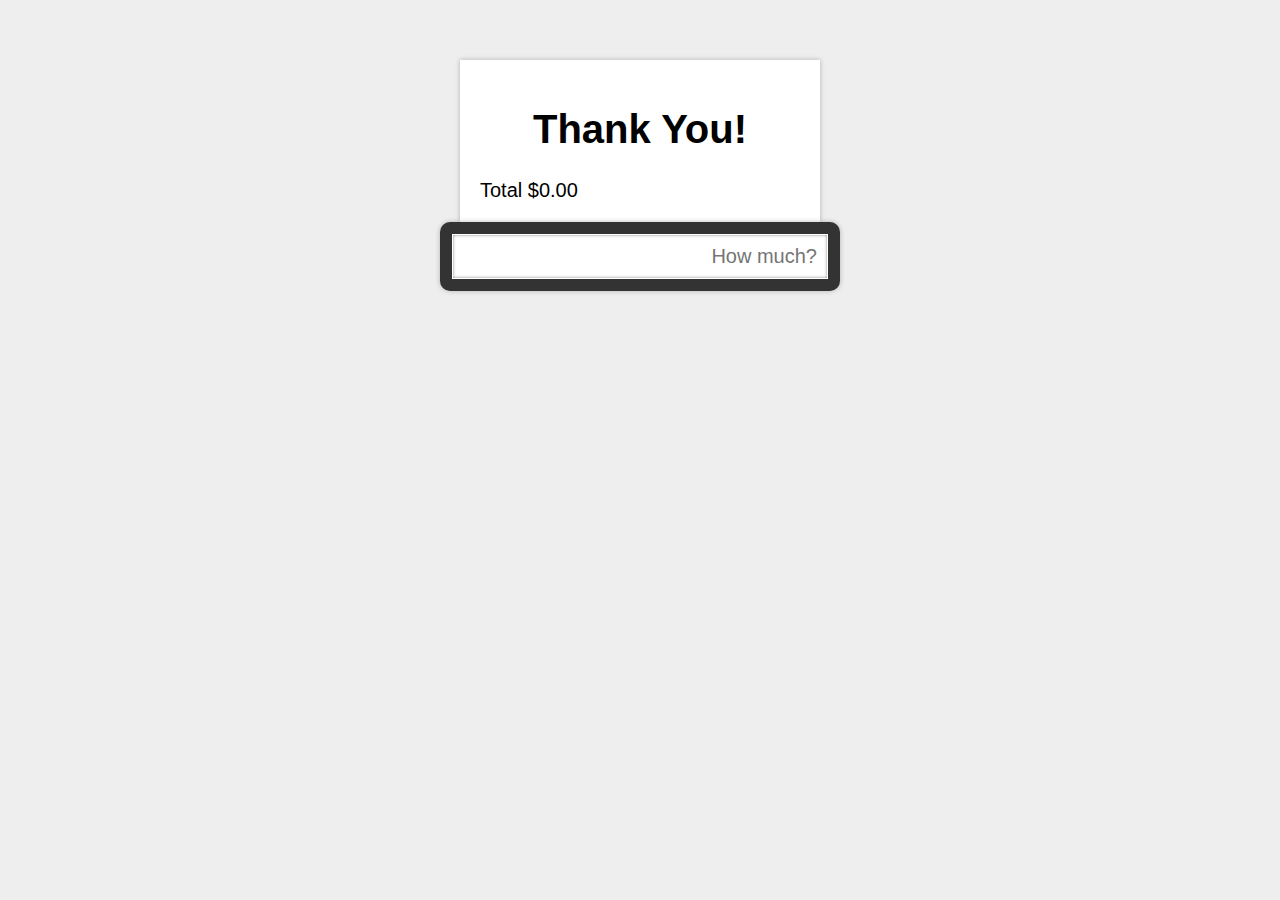
<file: cash_register/index.html>
<!DOCTYPE html>
<html>
<head>
	<meta charset="UTF-8">
	<title>Cash Register - CodePen</title>
	<link rel="stylesheet" href="css/main.css">
</head>
<body>
	
	<div id="register">
		<div id="ticket">
			<h1>Thank You!</h1>
			
				<div id="entries">
					<ul id="entryUL">
					</ul>
				</div>
				<div>
		
						<span>Total</span>
						<span id="total">$0.00</span>
					
				</div>
			
		</div>
		<form id="entry">
			<input id="newEntry" autofocus placeholder="How much?"/>
		</form>
	</div>

	<script src="js/main.js"></script>

</body>
</html>
</file>
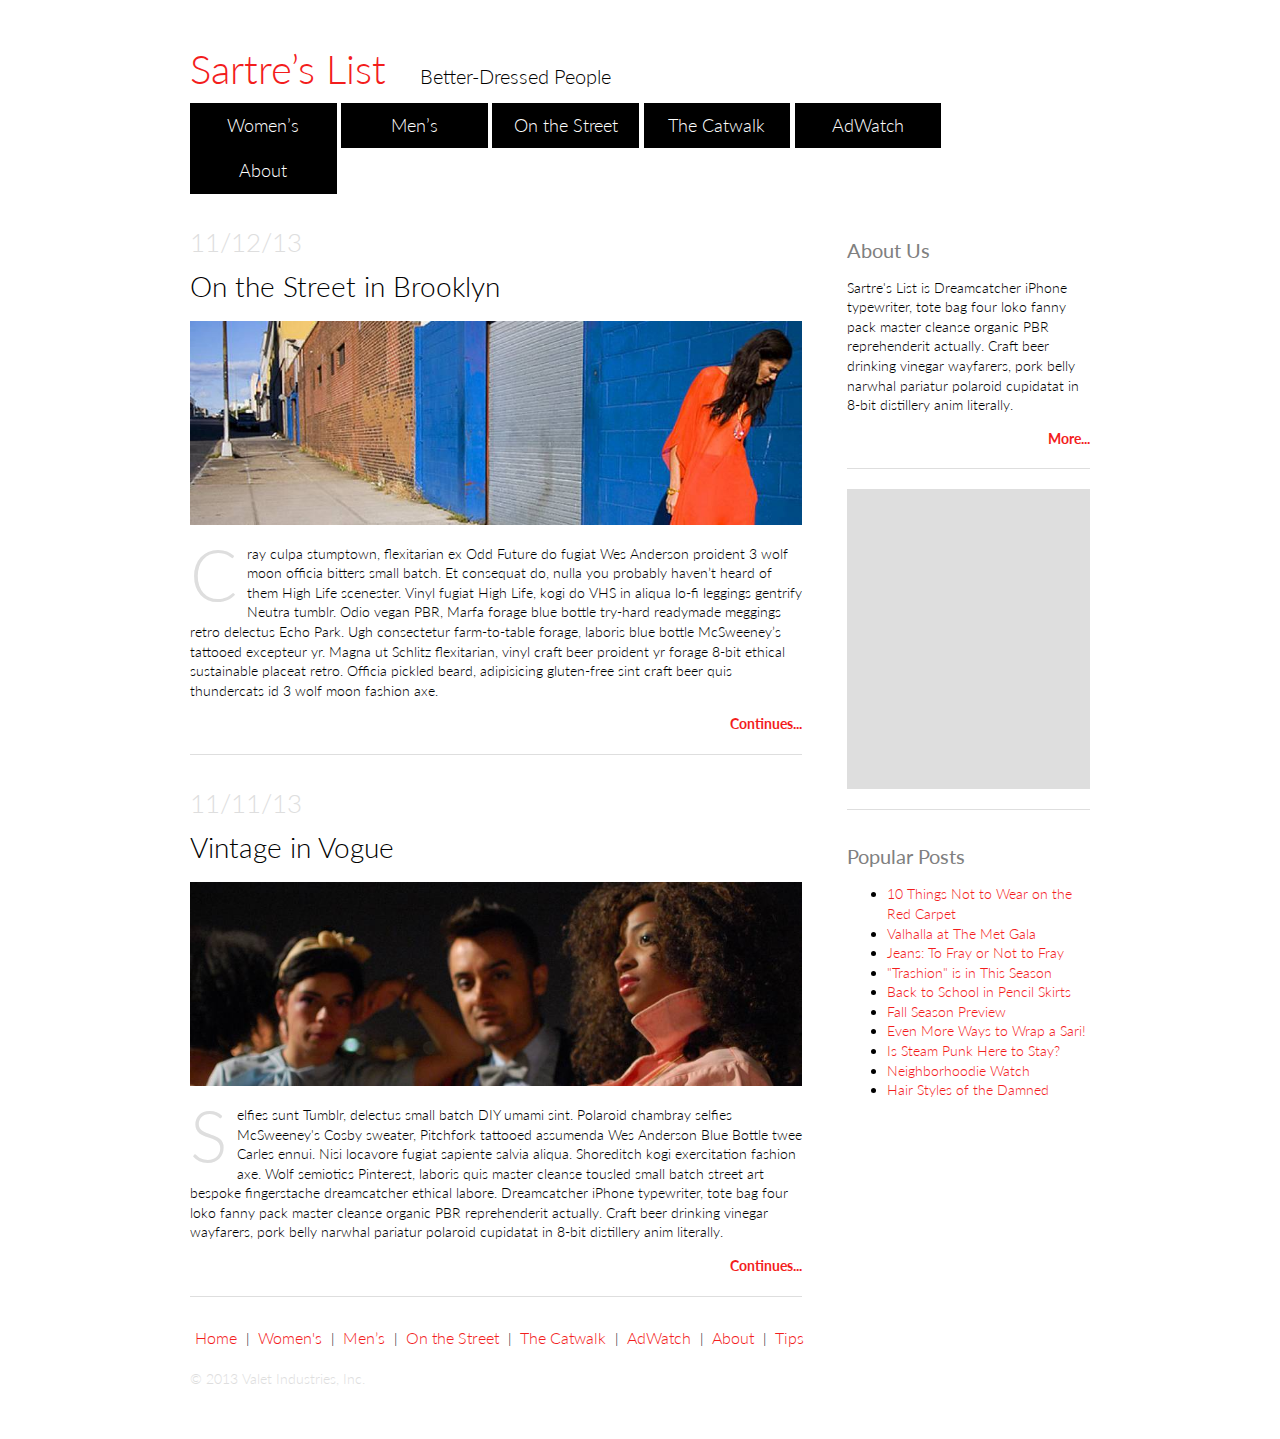
<file: fashion_blog_part2/index.html>
<!--Add CSS to the page. When complete it should look like Fashion_Blog.png
Do you see new tags? Look them up so you are growing your tag vocabulary. 
Bonus: Google <footer> </footer> tag and implement the page footer.
Add Google Fonts.
-->

<!doctype html>
<html lang="en-us">
	<head>
		<meta charset="utf-8">
		<title>Sartre’s List</title>

		<link rel="stylesheet" href="css/normalize.css">
		<link rel="stylesheet" href="css/style.css">
		<link rel="stylesheet" type="text/css" href="http://fonts.googleapis.com/css?family=Lato:300,400,700">

	</head>
	<body>
		<div id="container">
			<header>
				<h1><a href="index.html">Sartre’s List</a></h1>
				<h2>Better-Dressed People</h2>
				<nav>
					<a href="#">Women’s</a>
					<a href="#">Men’s</a>
					<a href="#">On the Street</a>
					<a href="#">The Catwalk</a>
					<a href="#">AdWatch</a>
					<a href="#">About</a>
				</nav>
			</header>

			<div id="main">
				<article>
					<h3>11/12/13</h3>
					<h2><a href="#">On the Street in Brooklyn</a></h2>
					<img src="img/fashion_photo.jpeg" alt="Brooklyn street fashion">
					<p>Cray culpa stumptown, flexitarian ex Odd Future do fugiat Wes Anderson proident 3 wolf moon officia bitters small batch. Et consequat do, nulla you probably haven’t heard of them High Life scenester. Vinyl fugiat High Life, kogi do VHS in aliqua lo-fi leggings gentrify Neutra tumblr. Odio vegan PBR, Marfa forage blue bottle try-hard readymade meggings retro delectus Echo Park. Ugh consectetur farm-to-table forage, laboris blue bottle McSweeney’s tattooed excepteur yr. Magna ut Schlitz flexitarian, vinyl craft beer proident yr forage 8-bit ethical sustainable placeat retro. Officia pickled beard, adipisicing gluten-free sint craft beer quis thundercats id 3 wolf moon fashion axe.</p>
					<h4><a href="#">Continues...</a></h4>
				</article>

				<article>
					<h3>11/11/13</h3>
					<h2><a href="#">Vintage in Vogue</a></h2>
					<img src="img/fashion_photo2.jpeg" alt="fashion group photo">
					<p>Selfies sunt Tumblr, delectus small batch DIY umami sint. Polaroid chambray selfies McSweeney's Cosby sweater, Pitchfork tattooed assumenda Wes Anderson Blue Bottle twee Carles ennui. Nisi locavore fugiat sapiente salvia aliqua. Shoreditch kogi exercitation fashion axe. Wolf semiotics Pinterest, laboris quis master cleanse tousled small batch street art bespoke fingerstache dreamcatcher ethical labore. Dreamcatcher iPhone typewriter, tote bag four loko fanny pack master cleanse organic PBR reprehenderit actually. Craft beer drinking vinegar wayfarers, pork belly narwhal pariatur polaroid cupidatat in 8-bit distillery anim literally.</p>
					<h4><a href="#">Continues...</a></h4>
				</article>
			</div>

			<aside>
				<div id="asideTop">
				<h2>About Us</h2>

				<p>
				Sartre's List is Dreamcatcher iPhone typewriter, tote bag four loko fanny pack master cleanse organic PBR reprehenderit actually. Craft beer drinking vinegar wayfarers, pork belly narwhal pariatur polaroid cupidatat in 8-bit distillery anim literally.
				</p>
				<h4><a href="#">More...</a></h4>
				</div>

				<div id="asideMiddle">
				</div>

				<div id="asideBottom">
				<h2> Popular Posts </h2>
					<ul>
						<li>
							<a href="#">10 Things Not to Wear on the Red Carpet</a>
						</li>
						<li>
							<a href="#">Valhalla at The Met Gala</a>
						</li>
						<li>
							<a href="#">Jeans: To Fray or Not to Fray</a>
						</li>
						<li>
							<a href="#">"Trashion" is in This Season</a>
						</li>
						<li>
							<a href="#">Back to School in Pencil Skirts</a>
						</li>
						<li>
							<a href="#">Fall Season Preview</a>
						</li>
						<li>
							<a href="#">Even More Ways to Wrap a Sari!</a>
						</li>
						<li>
							<a href="#">Is Steam Punk Here to Stay?</a>
						</li>
						<li>
							<a href="#">Neighborhoodie Watch</a>
						</li>
						<li>
							<a href="#">Hair Styles of the Damned</a>
						</li>
					</ul>
				</div>

			</aside>

			<footer>
				<nav>
					<a href="#">Home</a>
					|
					<a href="#">Women's</a>
					|
					<a href="#">Men’s</a>
					|
					<a href="#">On the Street</a>
					|
					<a href="#">The Catwalk</a>
					|
					<a href="#">AdWatch</a>
					|
					<a href="#">About</a>
					|
					<a href="#">Tips</a>
				</nav>
				<small>&copy; 2013 Valet Industries, Inc.</small>
			</footer>
		</div>
	</body>
</html>
</file>
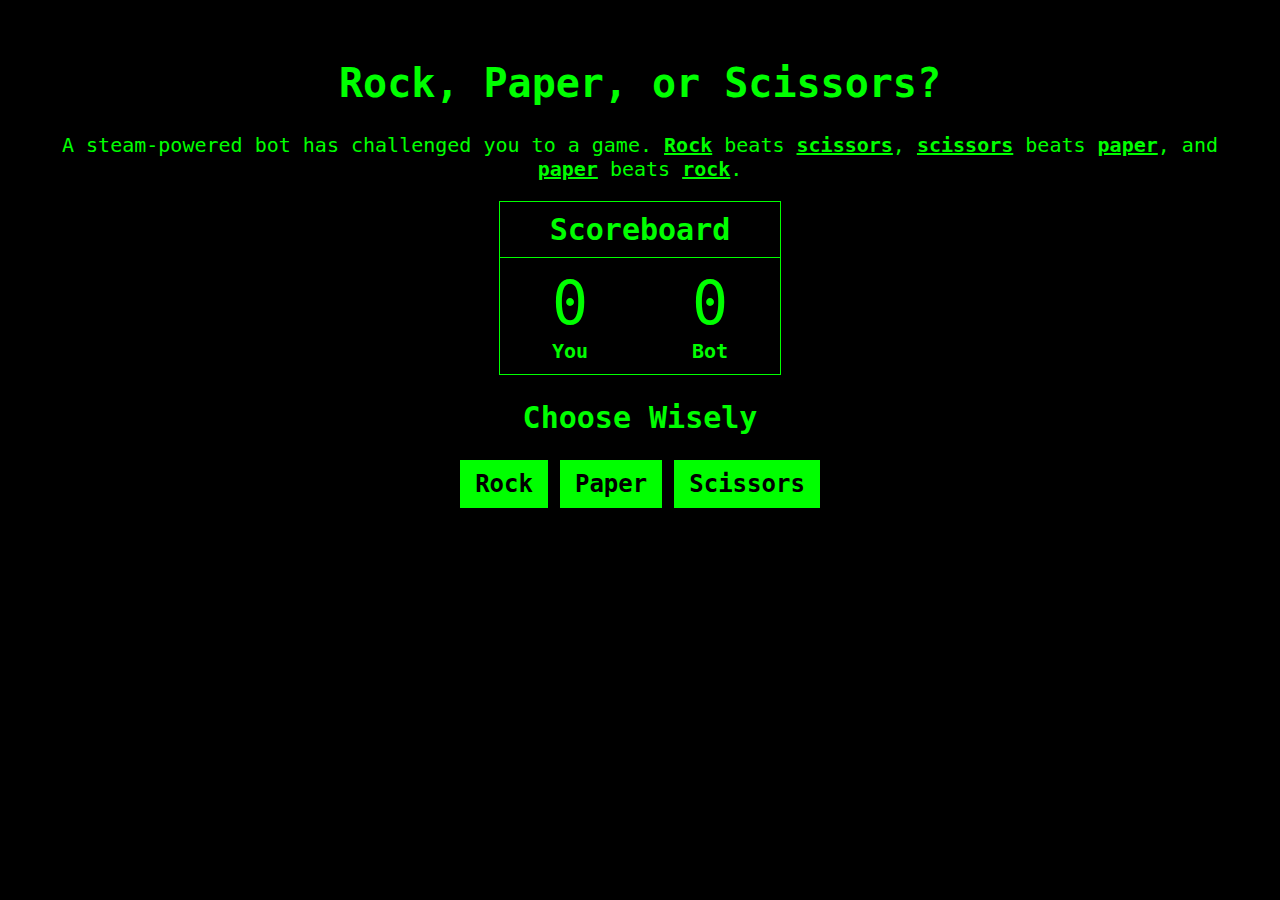
<file: rock_paper_scissors/index.html>
<!DOCTYPE html>
<html>

<head>

	<meta charset="UTF-8">

	<title>Parchment, Stone, or Blade?</title>

	<link rel="stylesheet" href="css/main.css">

</head>

<body>

<h1>Rock, Paper, or Scissors?</h1>

<p>A steam-powered bot has challenged you to a game. <strong>Rock</strong> beats <strong>scissors</strong>, <strong>scissors</strong> beats <strong>paper</strong>, and <strong>paper</strong> beats <strong>rock</strong>.</p>

<div class="scoreboard">
  <h2>Scoreboard</h2>
  <table>
    <tbody>
      <tr>
        <td id="humanScore">0</td>
        <td id="computerScore">0</td>
      </tr>
    </tbody>
    <tfoot>
      <tr>
        <th>You</th>
        <th>Bot</th>
      </tr>
    </tfoot>
  </table>
</div>

<h2>Choose Wisely</h2>

<button id="rock">Rock</button>

<button id="paper">Paper</button>

<button id="scissors">Scissors</button>


<div id="status">
  <span id="humanStatus"></span>
  <span id="computerStatus"></span>
  <span id="gameResult"></span>
</div>

<script src="js/main.js"></script>

</body>

</html>
</file>
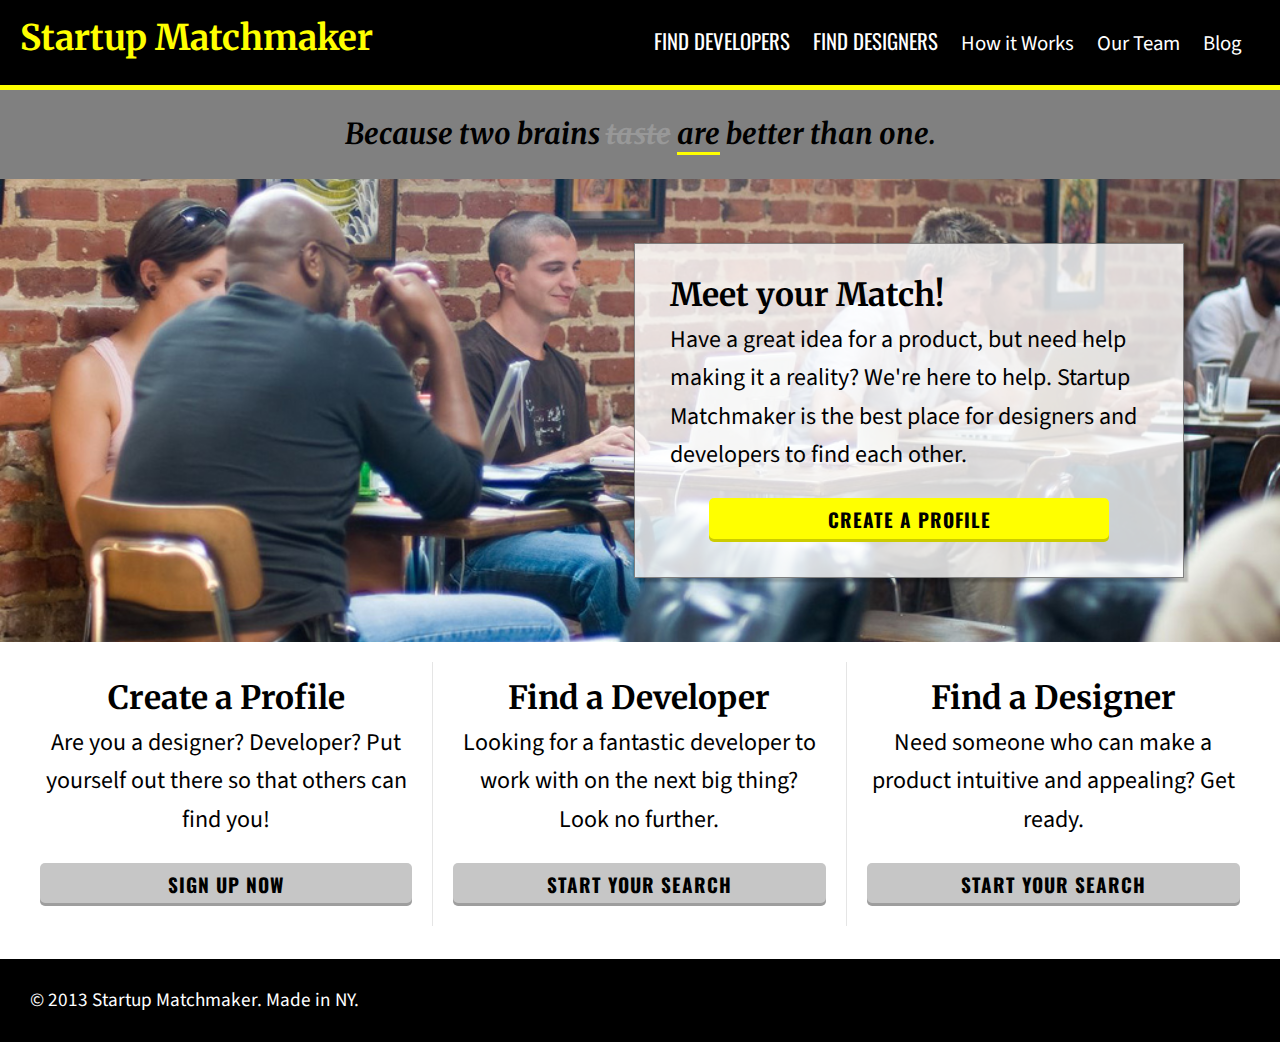
<file: Startup Matchmaker_responsive/index.html>
<!DOCTYPE html>
<html lang="en">
	<head>
    	<meta charset="utf-8">
    	<meta name="description" content="Your description goes here">
    	<meta name="keywords" content="one, two, three">
	
		<title>Startup Matchmaker</title>
		
		<!-- external CSS link -->
		<link rel="stylesheet" href="css/normalize.css">
		<link rel="stylesheet" href="css/style.css">
		<link href='http://fonts.googleapis.com/css?family=Source+Sans+Pro:400,600,700|Merriweather:700,700italic|Oswald:400,700' rel='stylesheet' type='text/css'>

	</head>
	<body>
		<div class="container">
			<header>
				<h1>
					<a href="index.html"> Startup Matchmaker </a>
				</h1>

					<div class="mobileNav">
						<div></div>
						<div></div>
						<div></div>
					</div>	
				
				<nav>
					<ul>
						<li>
							<a href="developers.html" class="linkDevelopers">Find Developers</a>
						</li>
						<li>
							<a href="designers.html" class="linkDesigners">Find Designers</a>
						</li>
						<li>
							<a href="#">How it Works</a>
						</li>
						<li>
							<a href="#">Our Team</a>
						</li>
						<li>
							<a href="#"> Blog</a>
						</li>
					</ul>
				</nav>
			</header>

			<section class="mainTop">
				<div class="tagline">
					<h2>Because two brains <span>taste</span> <span>are</span> better than one.</h2>
				</div>
					<div class="intro">
						<h3>Meet your Match!</h3>
						<p>Have a great idea for a product, but need help making it a reality? We're here to help. Startup Matchmaker is the best place for designers and developers to find each other.</p>
						<a href="#" class="button yellow"> Create a Profile </a>
					</div>

				<div class="clearfix"></div>
			</section>

			<section class="mainBottom">
					<div class="actionBlock">
						<h3>Create a Profile</h3>
						<p>Are you a designer? Developer? Put yourself out there so that others can find you!</p>
						<a href="#" class="button">Sign up Now</a>
					</div>
					<div class="actionBlock">
						<h3>Find a Developer</h3>
						<p>Looking for a fantastic developer to work with on the next big thing? Look no further.</p>
						<a href="#" class="button">Start Your Search</a>
					</div>
					<div class="actionBlock">
						<h3>Find a Designer</h3>
						<p>Need someone who can make a product intuitive and appealing? Get ready.</p>
						<a href="#" class="button"> Start Your Search</a>
					</div>
			</section>

			<div class="clearfix"></div>

			<footer>
				<small>&copy; 2013 Startup Matchmaker. Made in NY.</small>
			</footer>
		</div><!-- #container --> 
		<script src="http://ajax.googleapis.com/ajax/libs/jquery/1.10.1/jquery.min.js"></script>
		<script src="js/main.js"></script>
	</body>
</html>
</file>
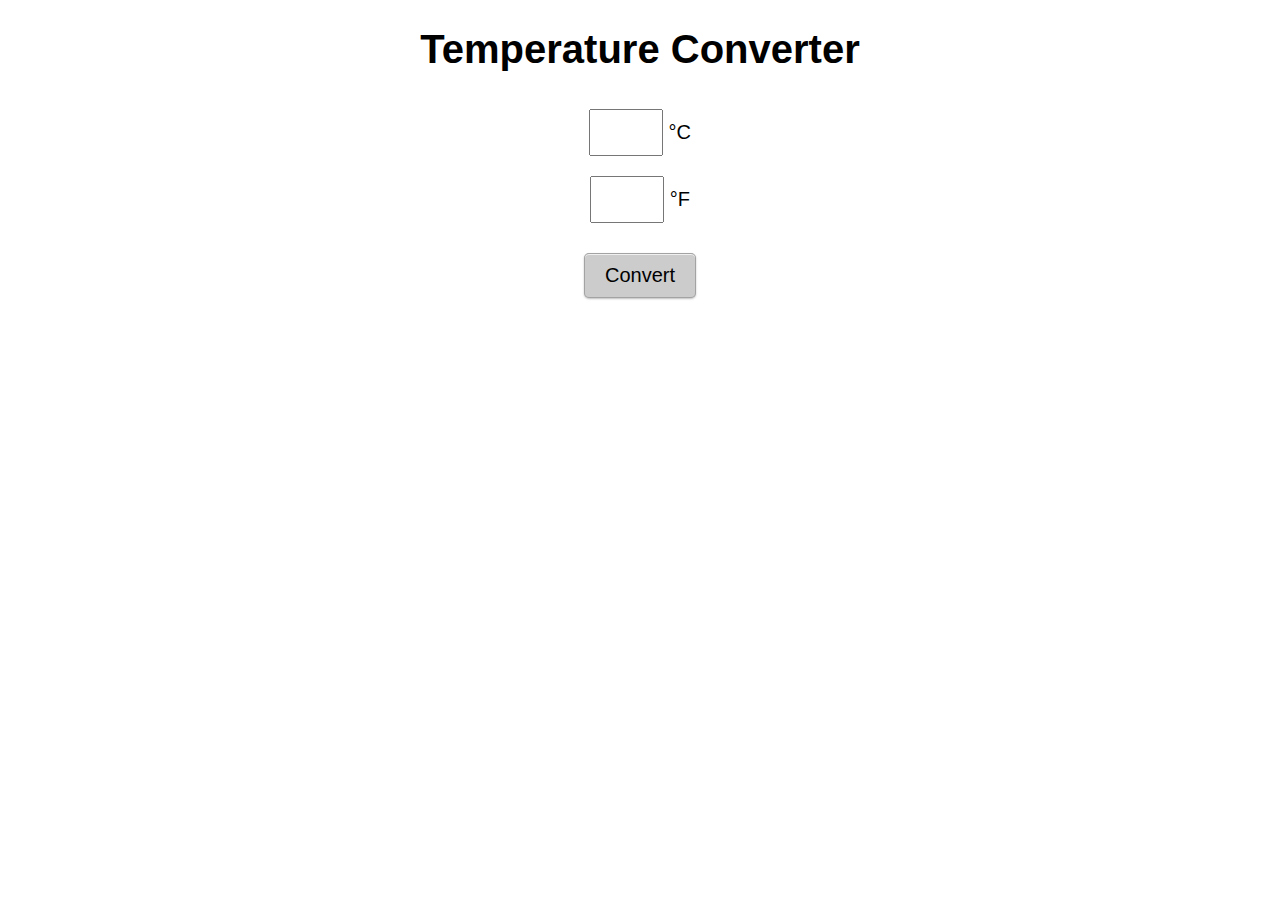
<file: temp_converter/index.html>
<!doctype html>
<html lang="en-us">
	<head>
		<meta charset="utf-8">
		<title>Temperature Converter</title>
		<link rel="stylesheet" href="css/normalize.css">
		<link rel="stylesheet" href="css/main.css">
	</head>
	<body>

		<!-- Build your page here, leaving the script tag after all your HTML, but before the </body> tag -->

		<h1>Temperature Converter</h1>

		<div>
		  <input id="inputC"  type="number">
		  <span>&deg;C</span>
		</div>

		<div>
		  <input id="inputF" type="number">
		  <span>&deg;F</span>
		</div>

		<button id="buttonConvert">Convert</button>

		<script src="js/main.js"></script>

	</body>
</html>
</file>
<file: cash_register/css/main.css>
body {
	background: #EEE;
	font-family: sans-serif;
	font-size: 20px;
	margin: 3em;
	padding: 0;
}

#register {
	width: 20em;
	margin: auto;
}

#ticket {
	background: white;
	margin: 0 1em;
	padding: 1em;
	box-shadow: 0 0 5px rgba(0,0,0,.25);
}
#ticket h1 {
	text-align: center;
}
#ticket table {
	font-family: monospace;
	width: 100%;
	border-collapse: collapse;
}
#ticket td, #ticket th {
	padding: 5px;
}
#ticket th {
	text-align: left;
}
#ticket td, #ticket #total {
	text-align: right;
}
#ticket tfoot th {
	border-top: 1px solid black;
}

#entry {
	background: #333;
	padding: 12px;
	border-radius: 10px;
	box-shadow: 0 0 5px rgba(0,0,0,.25);
}
#entry input {
	width: 100%;
	padding: 10px;
	border: 1px solid black;
	text-align: right;
	font-family: sans-serif;
	font-size: 20px;
	box-shadow: inset 0 0 3px rgba(0,0,0,.5);
	-webkit-box-sizing: border-box;
	-moz-box-sizing: border-box;
	box-sizing: border-box;
}
#entry input:focus {
	outline: none;
	border-color: rgba(255,255,255,.75);
}
</file>
<file: fashion_blog_part2/css/style.css>
/* 
Project Name: Blank Template
Client: Your Client
Author: Your Name
Developer @GA in NYC
*/


/******************************************
/* SETUP                   
/*******************************************/

/* Box Model Hack */
* {
     -moz-box-sizing: border-box; /* Firexfox */
     -webkit-box-sizing: border-box; /* Safari/Chrome/iOS/Android */
     box-sizing: border-box; /* IE */
}

/* Clear fix hack */
.clearfix:after {
     clear: both;
     content: ".";
     display: block;
     height: 0;
     line-height: 0;
     visibility: hidden;
}

.clear {
	clear: both;
}

.alignright {
	float: right; 
	padding: 0 0 10px 10px; /* note the padding around a right floated image */
}

.alignleft {
	float: left; 
	padding: 0 10px 10px 0; /* note the padding around a left floated image */
}

/******************************************
/* BASE STYLES                   
/*******************************************/

body {
     color: #000;
     font-family: Lato, Helvetica, sans-serif;
     font-size: 14px;
     font-weight: 300;
     line-height: 1.4;
}


/******************************************
/* LAYOUT                   
/*******************************************/

/* Center the container */
#container {
	margin: 50px auto;
     width: 900px;
}

     header {
          margin-bottom: 30px;
     }

     #main {
          float: left;
          width: 68%;
     }

     aside {
          float: right;
          margin-left: 5%;
          width: 27%;
     }

          #asideTop {
               border-bottom: 1px solid rgb(222, 222, 222);
               padding-bottom: 20px;
          }

          #asideMiddle {
               background-color: rgb(222, 222, 222);
               border: 1px solid rgb(222, 222, 222);
               height: 300px;
               margin: 20px 0px;
          }

          #asideBottom {
               border-top: 1px solid rgb(222, 222, 222);
               padding-top: 20px;
          }

     footer {
          clear: both;
          margin-bottom: 30px;
     }

/******************************************
/* GLOBAL STYLES                 
/*******************************************/

a {
     color: rgb(243, 29, 29);
     font-weight: 300;
     text-decoration: none;
}

article {
     border-bottom: 1px solid rgb(222, 222, 222);
     margin-bottom: 30px;
     padding-bottom: 20px;
}

h1, h2, h3, h4 {
     font-weight: 300;
     line-height: 1.4em;
     margin: 0px;
}

img {
     margin-top: 8px;
     width: 100%;
}

/******************************************
/* NAVIGATION                
/*******************************************/

header nav {
     display: block;
     margin: 10px 0px 20px 0px;
}

     header nav a {
          background-color: black;
          color: white;
          display: inline-block;
          font-size: 18px;
          margin-right: .5px;
          padding: 10px;
          text-align: center;
          width: 16.3%;
     }

     header nav a:hover {
          color: rgb(243, 29, 29);
     }

footer nav a {
     font-size: 16px;
     margin-right: 5px;
     padding-left: 5px;
}

/******************************************
/* TEXT STYLES                 
/*******************************************/

a:hover {
     color: black;
}

article p:first-letter {
     color: rgb(222, 222, 222);
     float: left;
     font-size: 70px;
     line-height: 60px;
     padding-right: 10px;
     padding-top: 0px;
}

footer>small {
     color: rgb(222, 222, 222);
     display: block;
     font-size: 14px;
     margin-top: 20px;
}

h1 {
     display: inline;
}

     h1>a {
          font-size: 40px;
          margin-right: 30px;
     }

     h1>a:hover {
          color: rgb(243, 29, 29);
     }

h2 {
     font-size: 20px;
     margin: 12px 0px 10px 0px;
}

     h2>a {
          color: black;
          font-size: 28px;
     }

     h2>a:hover {
          color: black;
     }

     aside h2 {
          font-weight: 400;
          color: gray;
     }

     header>h2 {
          display: inline;
     }

h3 {
     color: rgb(222, 222, 222);
     font-size: 26px;
}

h4>a {
     display: block;
     font-weight: 700;
     text-align: right;
}
</file>
<file: rock_paper_scissors/css/main.css>
body {
  font-family: monospace;
  font-size: 20px;
  text-align: center;
  background: black;
  color: lime;
  margin: 3em;
}

strong {
  text-decoration: underline;
}

button {
  background: lime;
  color: black;
  border: none;
  padding: 10px 15px;
  font-size: 1.2em;
  font-family: monospace;
  font-weight: bold;
}
button:active {
  background: green;
}

.scoreboard {
  width: 14em;
  margin: auto;
  border: 1px solid lime;
}
.scoreboard h2 {
  border-bottom: 1px solid lime;
  margin: 0;
  padding: 10px;
}
.scoreboard table {
  margin: 10px auto;
  width: 100%;
  border-collapse: collapse;
}
.scoreboard th, .scoreboard td {
  text-align: center;
}
.scoreboard td {
  font-size: 3em;
  padding: 0 20px;
}

#status {
  margin-top: 20px;
}
</file>
<file: Startup Matchmaker_responsive/css/style.css>
/* 
Project Name: Blank Template
Client: Your Client
Author: Your Name
Developer @GA in NYC
*/


/******************************************
/* SETUP                   
/*******************************************/

/* Box Model Hack */
* {
     -moz-box-sizing: border-box; /* Firexfox */
     -webkit-box-sizing: border-box; /* Safari/Chrome/iOS/Android */
     box-sizing: border-box; /* IE */
}

/* Clear fix hack */
.clearfix:after {
     clear: both;
     content: ".";
     display: block;
     height: 0;
     line-height: 0;
     visibility: hidden;
}

.clear {
	clear: both;
}

.alignright {
	float: right; 
	padding: 0 0 10px 10px; /* note the padding around a right floated image */
}

.alignleft {
	float: left; 
	padding: 0 10px 10px 0; /* note the padding around a left floated image */
}

/*****************************************
/* BASE STYLES                   
/*******************************************/

html {
     font-size: 16px;
}

body {
     color: #000;
     font-family: 'Source Sans Pro', sans-serif;
     line-height: 1;
}


/******************************************
/* LAYOUT                 
/*******************************************/

/* Center the container */
/*.container {
     margin: auto;
	width: 960px;
}*/

header {
     background-color: black;
     border-bottom: 5px solid yellow;
     padding: 20px;
}

.mainTop {
     background: url('../img/coworking.jpg');
     background-position: 0 center;
     background-size: cover;
     height: auto;
}

     .mainPages {
          background: rgb(204, 204, 204);
     }


.mainBottom {
     padding: 20px 20px 30px 20px;
     display: inline-block;
}

footer {
     background-color: black;
     padding: 30px;
}

/******************************************
/*  GLOBAL STYLES                  
/*******************************************/

.button {

     font-family: 'Oswald', sans-serif;
     text-decoration: none;
     text-transform: uppercase;
     letter-spacing: 1px;
     font-weight: bold;
     background: rgb(198, 198, 198);
     color: black;
     display: block;
     text-align: center;
     padding: 12px;
     box-shadow: inset 0 -3px 0 rgba(0,0,0,.2);
     border-radius: 5px;
     max-width: 400px;
     margin: 0 auto;

}

.innerBox {
     height: 280px;
     width: 280px;
     background: rgb(204, 204, 204);
     margin-bottom: 10px;
}

.outerBox {
     padding: 10px;
     background: white;
     width: 300px;
     margin: 10px;
     display: inline-block;

}

.profileName {
     font-family: 'Source Sans Pro';
     font-size: 1.4rem;
     margin-bottom: 10px;
     display: block;
}

.tagPagesWrapper {
     display: inline-block;
     text-align: center;
}

     .tagPages {
          font-family: 'Source Sans Pro', sans-serif;
          font-size: 1rem;
          text-decoration: none;
          text-transform: uppercase;
          background: rgb(102, 102, 102);
          color: white;
          display: block;
          text-align: center;
          border-radius: 20px;
          padding: 5px 10px;
          float: left;
          margin: 0 5px 20px 0;
     }

/******************************************
/*  NAVIGATION                  
/*******************************************/

nav {
     text-align: right;
     margin: 0;
     width: 60%;
     display: inline-block;
}

.linkDevelopers, .linkDesigners {
     font-family: 'Oswald';
     text-transform: uppercase;
}

ul {
     margin: 0;
     padding: 0;
}
     ul li {
          display: inline-block;
     }

li>a {
     text-decoration: none;
     color: white;
     display: inline-block;
     font-family: 'Source Sans Pro';
     font-size: 1.3rem;
     padding: 10px;
}

     li>a:hover {
          background: rgb(102, 102, 102);
     }

 .mobileNav {
    display: none;
    width: 30px;
    height: 20px;
    margin-top: 5px;
    float: right;
 }

      .mobileNav div {
         border: 1px solid white;
         margin-bottom: 5px;
         color: yellow;
         border-radius: 1px;
      }
/******************************************
/*  TEXT STYLES                  
/*******************************************/

a {
     font-size: 1.2rem;
}

p {
     line-height: 1.6;
     margin-top: 10px;
     font-size: 1.5rem;
}

h1, h2, h3 {
     font-family: 'Merriweather';
     font-weight: 700;
     margin: 0 0;
}

h1 {
     width: 39%;
     margin: 0;
     display: inline-block;
}

     h1 a {
          color: yellow;
          font-size: 2.2rem;
          text-decoration: none;
     }

h2 {
     font-size: 1.8rem;
     font-style: italic;
     text-align: center;
     padding: 30px;
}

h3 {
     font-size: 2rem;
}

small {
     color: white;
     font-size: 1.2rem;
     line-height: 1.4rem;
}

/******************************************
/*  ADDITIONAL STYLES                  
/*******************************************/

.actionBlock {
     width: 33.33%;
     float: left;
     padding: 20px;
     text-align: center;
}

     .actionBlock:nth-child(-n+2) {
          border-right: 1px solid rgb(229, 229, 229);
     }

.intro {
     background-color: rgba(255, 255, 255, 0.8);
     float: right;
     padding: 2.2em;
     max-width: 550px;
     margin: 4em 6em;
     box-shadow: 2px 2px 2px 2px rgba(0, 0, 0, 0.2);
     border: 1px solid gray;
}

span:first-child {
     color: rgb(152, 152, 152);
     text-decoration: line-through;
}

span:last-child {
     border-bottom: 3px solid yellow;
}

.tagline {
     background: gray;
}

.yellow {
     background: yellow;
}

.Designer {
     text-transform: none;
}

.boxesWrapper {
     display: inline-block;
     text-align: center;
     margin: 0 auto;
     padding: 2.3rem;


}

/******************************************
/*  RESPONSIVE LAYOUT               
/*******************************************/

/* MOBILE */

@media only screen
     and (min-width: 320px)
     and (max-width: 1023px) {

          html {
               font-size: 11px
          }

          h1 {
               width: 80%;
          }

          nav {
               display: none;
               width: 100%;
          }

          .actionBlock {
               width: 100%;
               text-align: center;
          }
          
               .actionBlock:nth-child(-n+2) {
               border-right: none;
               border-bottom: 3px solid black;
               margin-bottom: 10px;
               }

          .button {
               width: 60%;
               margin: 10px auto;
          }

               .button .yellow {
                    width: 80%;
               }

          .intro {
               width: 90%;
               margin: 2em;
               float: right;
          }

          li {
               width: 100%;
               display: inline-block;
               text-align: right;
          }

               li > a {
                    font-size: 1.4em;
                    border-bottom: 1px solid gray;
                    width: 40%;
               }

          .mobileNav {
               display: block;
          }

          .tagline {
               display: none;
          }
     }


/* TABLET */

@media only screen
     and (min-width: 1024px)
     and (max-width: 1279px) {

          html {
               font-size: 14px;
          }

          h1 {
               width: 39%;
          }

          .intro {
               float: right;
               margin: 3em;
          }
     }
</file>
<file: temp_converter/css/main.css>
body, input, button {
  font-family: sans-serif;
  font-size: 20px;
  text-align: center;
}

input {
  width: 50px;
  padding: 10px;
  margin: 10px 0px;

}
button {
  background: #CCC;
  border: 1px solid rgba(0,0,0,.2);
  box-shadow: inset 0 1px 0 rgba(255,255,255,.7), 0 1px 2px rgba(0,0,0,.25);
  border-radius: 5px;
  padding: 10px 20px;
  margin-top: 20px;
}
button:hover {
  background: #DDD;
}
button:active {
  background: #BBB;
  box-shadow: inset 0 1px 2px rgba(0,0,0,.25);
}

input[type=number]::-webkit-inner-spin-button, 
input[type=number]::-webkit-outer-spin-button { 
  -webkit-appearance: none; 
  margin: 0; 
}
</file>
